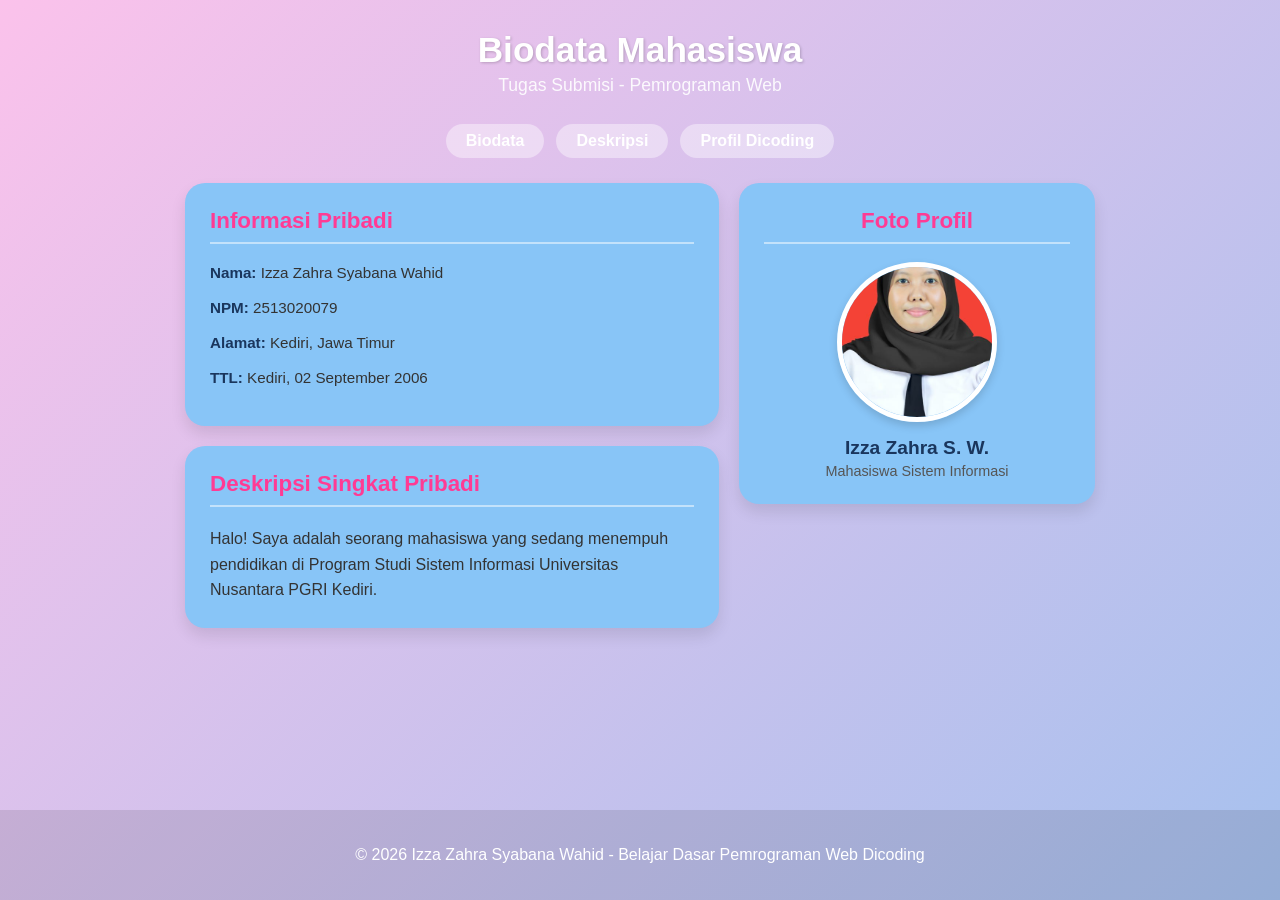
<file: index.html/index.html>
<!DOCTYPE html>
<html lang="id">
<head>
  <meta charset="UTF-8">
  <meta name="viewport" content="width=device-width, initial-scale=1.0">
  <title>Biodata Mahasiswa - Izza</title>
  <style>
    * {
      box-sizing: border-box;
    }
    body {
      margin: 0;
      padding: 0;
      font-family: 'Segoe UI', Tahoma, Geneva, Verdana, sans-serif;
      background: linear-gradient(135deg, #fbc2eb 0%, #a6c1ee 100%);
      min-height: 100vh;
      color: #333;
      display: flex;
      flex-direction: column;
    }
    header {
      text-align: center;
      padding: 30px 20px 10px 20px;
      color: white;
    }
    header h1 {
      margin: 0;
      font-size: 2.2rem;
      font-weight: 700;
      text-shadow: 1px 1px 3px rgba(0,0,0,0.2);
    }
    header p {
      margin-top: 5px;
      font-size: 1.1rem;
      opacity: 0.9;
    }
    nav {
      display: flex;
      justify-content: center;
      gap: 12px;
      margin-bottom: 25px;
    }
    nav a {
      background-color: rgba(255, 255, 255, 0.4);
      color: #fff;
      text-decoration: none;
      padding: 8px 20px;
      border-radius: 20px;
      font-weight: 600;
      transition: all 0.3s ease;
    }
    nav a:hover {
      background-color: white;
      color: #4A90E2;
    }
    main {
      max-width: 950px;
      margin: 0 auto;
      padding: 0 20px 40px 20px;
      display: flex;
      flex-wrap: wrap;
      gap: 20px;
      flex: 1;
    }
    .konten-utama {
      flex: 1.2;
      min-width: 300px;
      display: flex;
      flex-direction: column;
      gap: 20px;
    }
    aside {
      flex: 0.8;
      min-width: 280px;
    }
    .card {
      background-color: #88c5f7;
      border-radius: 20px;
      padding: 25px;
      box-shadow: 0 8px 15px rgba(0, 0, 0, 0.1);
    }
    .card h2 {
      color: #ff3b94;
      margin-top: 0;
      font-size: 1.4rem;
      border-bottom: 2px solid rgba(255, 255, 255, 0.5);
      padding-bottom: 8px;
    }
    .info-item {
      margin-bottom: 12px;
      font-size: 0.95rem;
      line-height: 1.5;
    }
    .info-item strong {
      color: #1a365d;
    }
    .profile-box {
      text-align: center;
    }
    .img-container {
      width: 160px;
      height: 160px;
      margin: 15px auto;
      border-radius: 50%;
      overflow: hidden;
      border: 5px solid white;
      box-shadow: 0 4px 8px rgba(0,0,0,0.15);
    }
    .img-container img {
      width: 100%;
      height: 100%;
      object-fit: cover;
    }
    .profile-name {
      font-size: 1.2rem;
      font-weight: bold;
      color: #1a365d;
      margin-top: 10px;
    }
    .profile-role {
      color: #555;
      font-size: 0.9rem;
      margin-top: 4px;
    }
    footer {
      text-align: center;
      padding: 20px;
      background-color: rgba(0, 0, 0, 0.1);
      color: white;
      margin-top: auto;
    }
  </style>
</head>
<body>

  <header>
    <h1>Biodata Mahasiswa</h1>
    <p>Tugas Submisi - Pemrograman Web</p>
  </header>

  <nav>
    <a href="#biodata">Biodata</a>
    <a href="#deskripsi">Deskripsi</a>
    <a href="https://www.dicoding.com/users/izza_zahraaay" target="_blank" rel="noopener noreferrer">Profil Dicoding</a>
  </nav>

  <main>
    <div class="konten-utama">
      <article class="card" id="biodata">
        <h2>Informasi Pribadi</h2>
        <div class="info-item"><strong>Nama:</strong> Izza Zahra Syabana Wahid</div>
        <div class="info-item"><strong>NPM:</strong> 2513020079</div>
        <div class="info-item"><strong>Alamat:</strong> Kediri, Jawa Timur</div>
        <div class="info-item"><strong>TTL:</strong> Kediri, 02 September 2006</div>
      </article>

      <article class="card" id="deskripsi">
        <h2>Deskripsi Singkat Pribadi</h2>
        <p style="line-height: 1.6; margin: 0;">
          Halo! Saya adalah seorang mahasiswa yang sedang menempuh pendidikan di Program Studi Sistem Informasi Universitas Nusantara PGRI Kediri.
        </p>
      </article>
    </div>

    <aside>
      <div class="card profile-box">
        <h2>Foto Profil</h2>
        <div class="img-container">
          <img src="FOTOKUY.jpeg" alt="Foto Profil Izza">
        </div>
        <div class="profile-name">Izza Zahra S. W.</div>
        <div class="profile-role">Mahasiswa Sistem Informasi</div>
      </div>
    </aside>
  </main>

  <footer>
    <p>&copy; 2026 Izza Zahra Syabana Wahid - Belajar Dasar Pemrograman Web Dicoding</p>
  </footer>

</body>
</html>
</file>
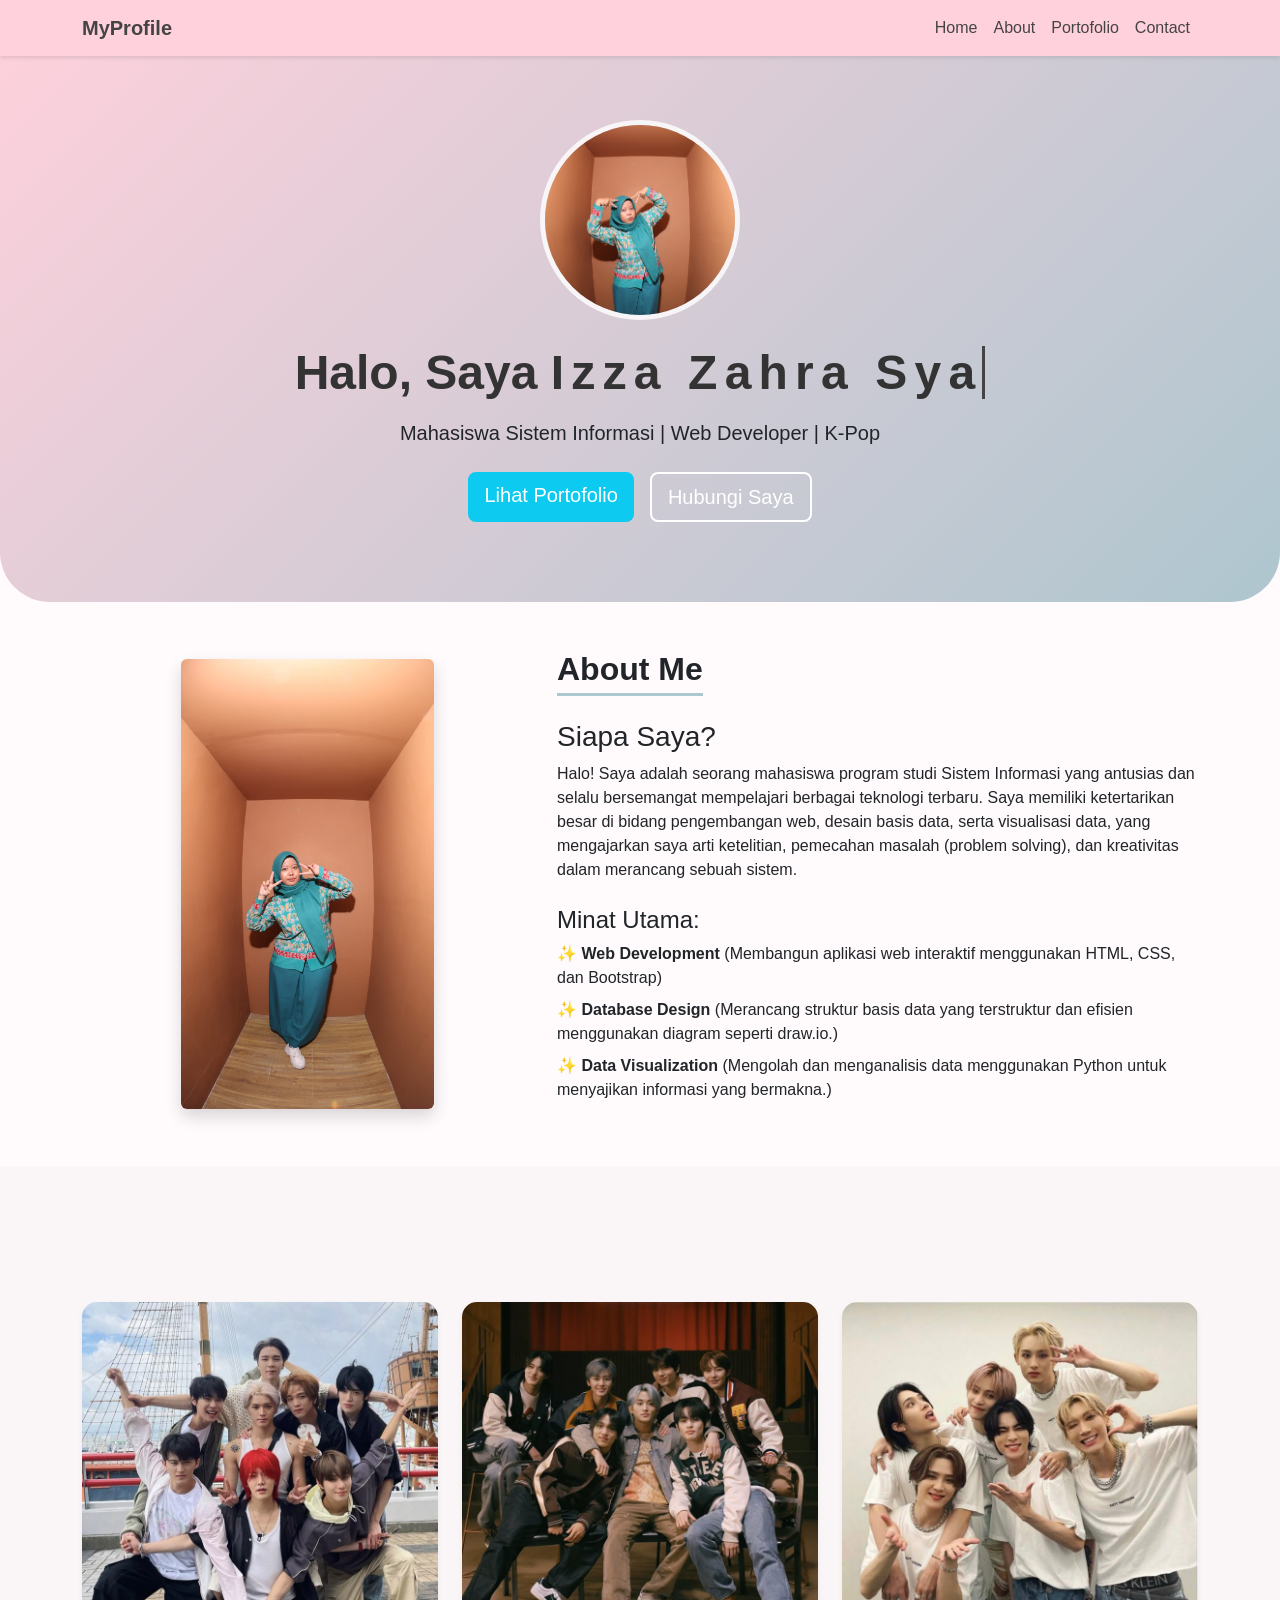
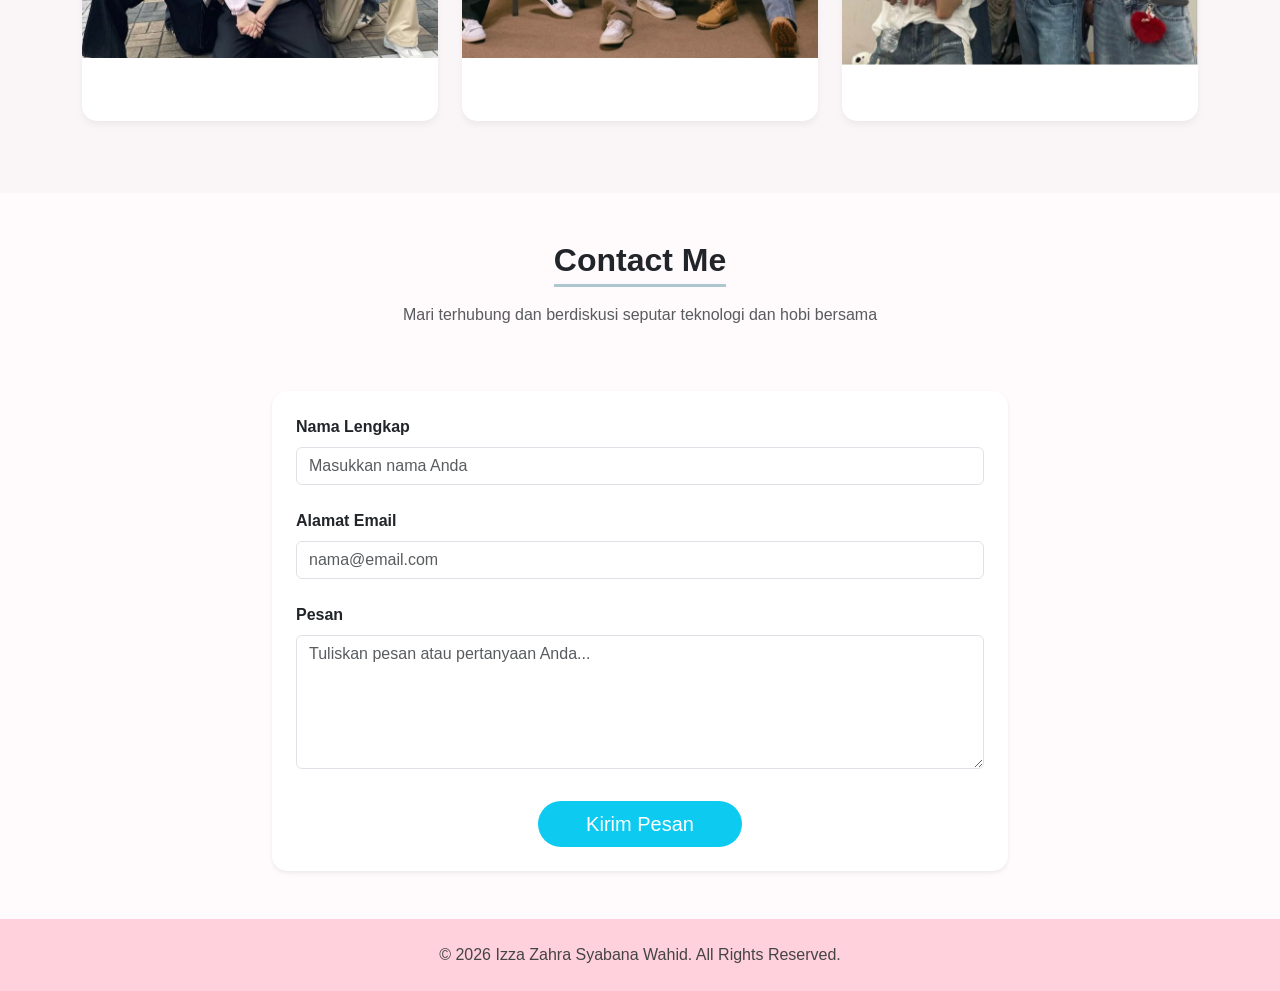
<file: web-bootstap/index.html>
<!DOCTYPE html>
<html lang="en">
<head>
    <meta charset="UTF-8">
    <meta name="viewport" content="width=device-width, initial-scale=1.0">
    <title>Web Profile - Izza Zahra</title>
    <!-- Load CSS Bootstrap -->
    <link href="https://cdn.jsdelivr.net/npm/bootstrap@5.3.8/dist/css/bootstrap.min.css" rel="stylesheet" integrity="sha384-sRIl4kxILFvY47J16cr9ZwB07vP4J8+LH7qKQnuqkuIAvNWLzeN8tE5YBujZqJLB" crossorigin="anonymous">
    
    <!-- Custom CSS untuk Animasi dan Gaya -->
    <style>
        :root {
            --pastel-pink: #ffd1dc;
            --pastel-blue: #aec6cf;
            --main-cyan: #0dcaf0;
            --bg-light: #fffafb;
            --text-dark: #333;
        }
        body {
            background-color: var(--bg-light);
            font-family: 'Segoe UI', Tahoma, Geneva, Verdana, sans-serif;
            overflow-x: hidden;
        }

        /* --- Animasi --- */
        @keyframes profilePulse {
            0% { box-shadow: 0 0 0 0 rgba(13, 202, 240, 0.7); }
            70% { box-shadow: 0 0 0 15px rgba(13, 202, 240, 0); }
            100% { box-shadow: 0 0 0 0 rgba(13, 202, 240, 0); }
        }

        @keyframes vibrateFocus {
            0%, 100% { border-color: rgba(255, 255, 255, 0.3); }
            50% { border-color: rgba(255, 255, 255, 1); transform: scale(1.02); }
        }

        /* --- Gaya Kustom --- */
        .navbar {
            background-color: var(--pastel-pink) !important;
            box-shadow: 0 2px 4px rgba(0,0,0,0.1);
        }
        .navbar-brand, .nav-link {
            color: #444 !important;
            font-weight: 500;
        }

        .hero-section {
            background: linear-gradient(135deg, var(--pastel-pink) 0%, var(--pastel-blue) 100%);
            padding: 120px 0 80px;
            color: #444;
            border-bottom-left-radius: 50px;
            border-bottom-right-radius: 50px;
        }
        
        .hero-img {
            border: 5px solid rgba(255,255,255,0.8);
            width: 200px;
            height: 200px;
            object-fit: cover;
            animation: profilePulse 2s infinite;
        }

        .btn-cyan {
            background-color: var(--main-cyan);
            color: white;
            transition: all 0.3s ease;
            border: none;
        }
        .btn-cyan:hover {
            background-color: #0baccc;
            transform: translateY(-3px);
            box-shadow: 0 5px 15px rgba(13, 202, 240, 0.4);
            color: white;
        }

        .btn-outline-animated {
            border: 2px solid white;
            color: white;
            background: transparent;
            animation: vibrateFocus 1.5s infinite;
            transition: all 0.3s ease;
        }
        .btn-outline-animated:hover {
            background-color: white;
            color: var(--pastel-pink);
        }

        .animated-text {
            color: var(--text-dark);
        }
        .typing-effect {
            border-right: 3px solid #444;
            white-space: nowrap;
            overflow: hidden;
            letter-spacing: 0.15em;
        }

        .portfolio-card {
            border: none;
            transition: transform 0.3s ease-in-out, box-shadow 0.3s ease;
            cursor: pointer;
            box-shadow: 0 4px 6px rgba(0,0,0,0.05);
            border-radius: 15px;
            overflow: hidden;
        }
        .portfolio-card:hover {
            transform: rotateY(5deg) scale(1.03);
            box-shadow: 0 10px 20px rgba(0,0,0,0.15);
        }

        .form-control:focus {
            border-color: var(--main-cyan);
            box-shadow: 0 0 0 0.25rem rgba(13, 202, 240, 0.25);
        }

        footer {
            background-color: var(--pastel-pink) !important;
            color: #444;
        }
    </style>
</head>
<body>
    <!-- Navbar -->
    <nav class="navbar navbar-expand-lg fixed-top">
        <div class="container">
            <a class="navbar-brand fw-bold" href="#">MyProfile</a>
            <button class="navbar-toggler" type="button" data-bs-toggle="collapse" data-bs-target="#navbarNavAltMarkup">
                <span class="navbar-toggler-icon"></span>
            </button>
            <div class="collapse navbar-collapse" id="navbarNavAltMarkup">
                <div class="navbar-nav ms-auto">
                    <a class="nav-link" href="#home">Home</a>
                    <a class="nav-link" href="#about">About</a>
                    <a class="nav-link" href="#portfolio">Portofolio</a>
                    <a class="nav-link" href="#contact">Contact</a>
                </div>
            </div>
        </div>
    </nav>

    <!-- Hero Section -->
    <section id="home" class="hero-section text-center mb-5">
        <div class="container">
            <img src="img/fotoo2.jpeg" class="img-fluid rounded-circle hero-img mb-4" alt="Profil">
            
            <h1 class="display-5 fw-bold animated-text">
                Halo, Saya <span id="typing" class="typing-effect"></span>
            </h1>
            
            <p class="lead mt-3 text-dark">Mahasiswa Sistem Informasi | Web Developer | K-Pop</p>
            
            <div class="d-flex justify-content-center gap-3 mt-4">
                <a href="#portfolio" class="btn btn-cyan btn-lg">Lihat Portofolio</a>
                <a href="#contact" class="btn btn-outline-animated btn-lg">Hubungi Saya</a>
            </div>
        </div>
    </section>

    <!-- About Section -->
    <section id="about" class="container mb-5 mt-5">
        <div class="row align-items-center">
            <div class="col-md-5 mb-4 mb-md-0 text-center">
                <!-- Menggunakan gambar placeholder sementara -->
                <img src="img/fotoo1.jpeg" class="img-fluid rounded shadow" alt="Foto Tentang Saya" style="max-height: 450px; object-fit: cover;">
            </div>
            <div class="col-md-7">
                <h2 class="text-start fw-bold" style="border-bottom: 3px solid var(--pastel-blue); display: inline-block; padding-bottom: 5px;">About Me</h2>
                <h3 class="mt-3">Siapa Saya?</h3>
                <p>Halo! Saya adalah seorang mahasiswa program studi Sistem Informasi yang antusias dan selalu bersemangat mempelajari berbagai teknologi terbaru. Saya memiliki ketertarikan besar di bidang pengembangan web, desain basis data, serta visualisasi data, yang mengajarkan saya arti ketelitian, pemecahan masalah (problem solving), dan kreativitas dalam merancang sebuah sistem.</p>
                
                <h4 class="mt-4">Minat Utama:</h4>
                <ul class="list-unstyled">
                    <li class="mb-2">✨ <strong>Web Development</strong> (Membangun aplikasi web interaktif menggunakan HTML, CSS, dan Bootstrap)</li>
                    <li class="mb-2">✨ <strong>Database Design</strong> (Merancang struktur basis data yang terstruktur dan efisien menggunakan diagram seperti draw.io.)</li>
                    <li class="mb-2">✨ <strong>Data Visualization</strong> (Mengolah dan menganalisis data menggunakan Python untuk menyajikan informasi yang bermakna.)</li>
                </ul>
            </div>
        </div>
    </section>

    <!-- Portofolio Section -->
    <section id="portfolio" class="container-fluid mb-5 py-5" style="background-color: rgba(0,0,0,0.02);">
        <div class="container">
            <div class="row text-center mb-5">
                <div class="col">
                    <h2 class="fw-bold" style="border-bottom: 3px solid var(--pastel-blue); display: inline-block; padding-bottom: 5px;"></h2>
                    <p class="text-muted mt-2"></p>
                </div>
            </div>
            <div class="row">
                <!-- Kartu Portofolio 1 -->
                <div class="col-md-4 mb-4">
                    <div class="card portfolio-card h-100">
                        <img src="img/foto3.jpeg" class="card-img-top" alt="Portofolio 1">
                        <div class="card-body text-center p-4">
                            <h5 class="card-title fw-bold"</h5>
                            <p class="card-text text-muted"></p>
                        </div>
                    </div>
                </div>
                <!-- Kartu Portofolio 2 -->
                <div class="col-md-4 mb-4">
                    <div class="card portfolio-card h-100">
                        <img src="img/fotoo3.jpeg" class="card-img-top" alt="Portofolio 2">
                        <div class="card-body text-center p-4">
                            <h5 class="card-title fw-bold"</h5>
                            <p class="card-text text-muted"></p>
                        </div>
                    </div>
                </div>
                <!-- Kartu Portofolio 3 -->
                <div class="col-md-4 mb-4">
                    <div class="card portfolio-card h-100">
                        <img src="img/foto5(1).jpeg" class="card-img-top" alt="Portofolio 3">
                        <div class="card-body text-center p-4">
                            <h5 class="card-title fw-bold"></h5>
                            <p class="card-text text-muted"></p>
                        </div>
                    </div>
                </div>
            </div>
        </div>
    </section>

    <!-- Contact Section -->
    <section id="contact" class="container mb-5 mt-5">
        <div class="row text-center mb-5">
            <div class="col">
                <h2 class="fw-bold" style="border-bottom: 3px solid var(--pastel-blue); display: inline-block; padding-bottom: 5px;">Contact Me</h2>
                <p class="text-muted mt-2">Mari terhubung dan berdiskusi seputar teknologi dan hobi bersama</p>
            </div>
        </div>
        <div class="row justify-content-center">
            <div class="col-md-8">
                <div class="card border-0 shadow-sm p-4" style="border-radius: 15px;">
                    <form>
                        <div class="mb-4">
                            <label for="name" class="form-label fw-bold">Nama Lengkap</label>
                            <input type="text" class="form-control" id="name" placeholder="Masukkan nama Anda">
                        </div>
                        <div class="mb-4">
                            <label for="email" class="form-label fw-bold">Alamat Email</label>
                            <input type="email" class="form-control" id="email" placeholder="nama@email.com">
                        </div>
                        <div class="mb-4">
                            <label for="message" class="form-label fw-bold">Pesan</label>
                            <textarea class="form-control" id="message" rows="5" placeholder="Tuliskan pesan atau pertanyaan Anda..."></textarea>
                        </div>
                        <div class="text-center">
                            <button type="submit" class="btn btn-cyan btn-lg mt-2 px-5 rounded-pill">Kirim Pesan</button>
                        </div>
                    </form>
                </div>
            </div>
        </div>
    </section>

    <!-- Footer -->
    <footer class="text-center py-4 mt-5">
        <p class="mb-0">© 2026 Izza Zahra Syabana Wahid. All Rights Reserved.</p>
    </footer>

    <!-- JavaScript Bootstrap -->
    <script src="https://cdn.jsdelivr.net/npm/bootstrap@5.3.8/dist/js/bootstrap.bundle.min.js" integrity="sha384-FKyoEForCGlyvwx9Hj09JcYn3nv7wiPVlz7YYwJrWVcXK/BmnVDxM+D2scQbITxI" crossorigin="anonymous"></script>
    
    <!-- JavaScript untuk Efek Pengetikan Dinamis -->
    <script>
        const textElement = document.getElementById('typing');
        const textToType = "Izza Zahra Syabana Wahid";
        let index = 0;

        function type() {
            // Kosongkan teks di awal agar tidak bertumpuk jika script berjalan lebih dari sekali
            if (index === 0) {
                textElement.textContent = "";
            }
            if (index < textToType.length) {
                textElement.textContent += textToType.charAt(index);
                index++;
                setTimeout(type, 100);
            }
        }

        // Hapus event listener lama agar tidak dijalankan berkali-kali
        // document.addEventListener('DOMContentLoaded', type);
        
        // Cukup panggil fungsinya sekali saja setelah elemennya ada
        type();
    </script>
</body>
</html>
</file>
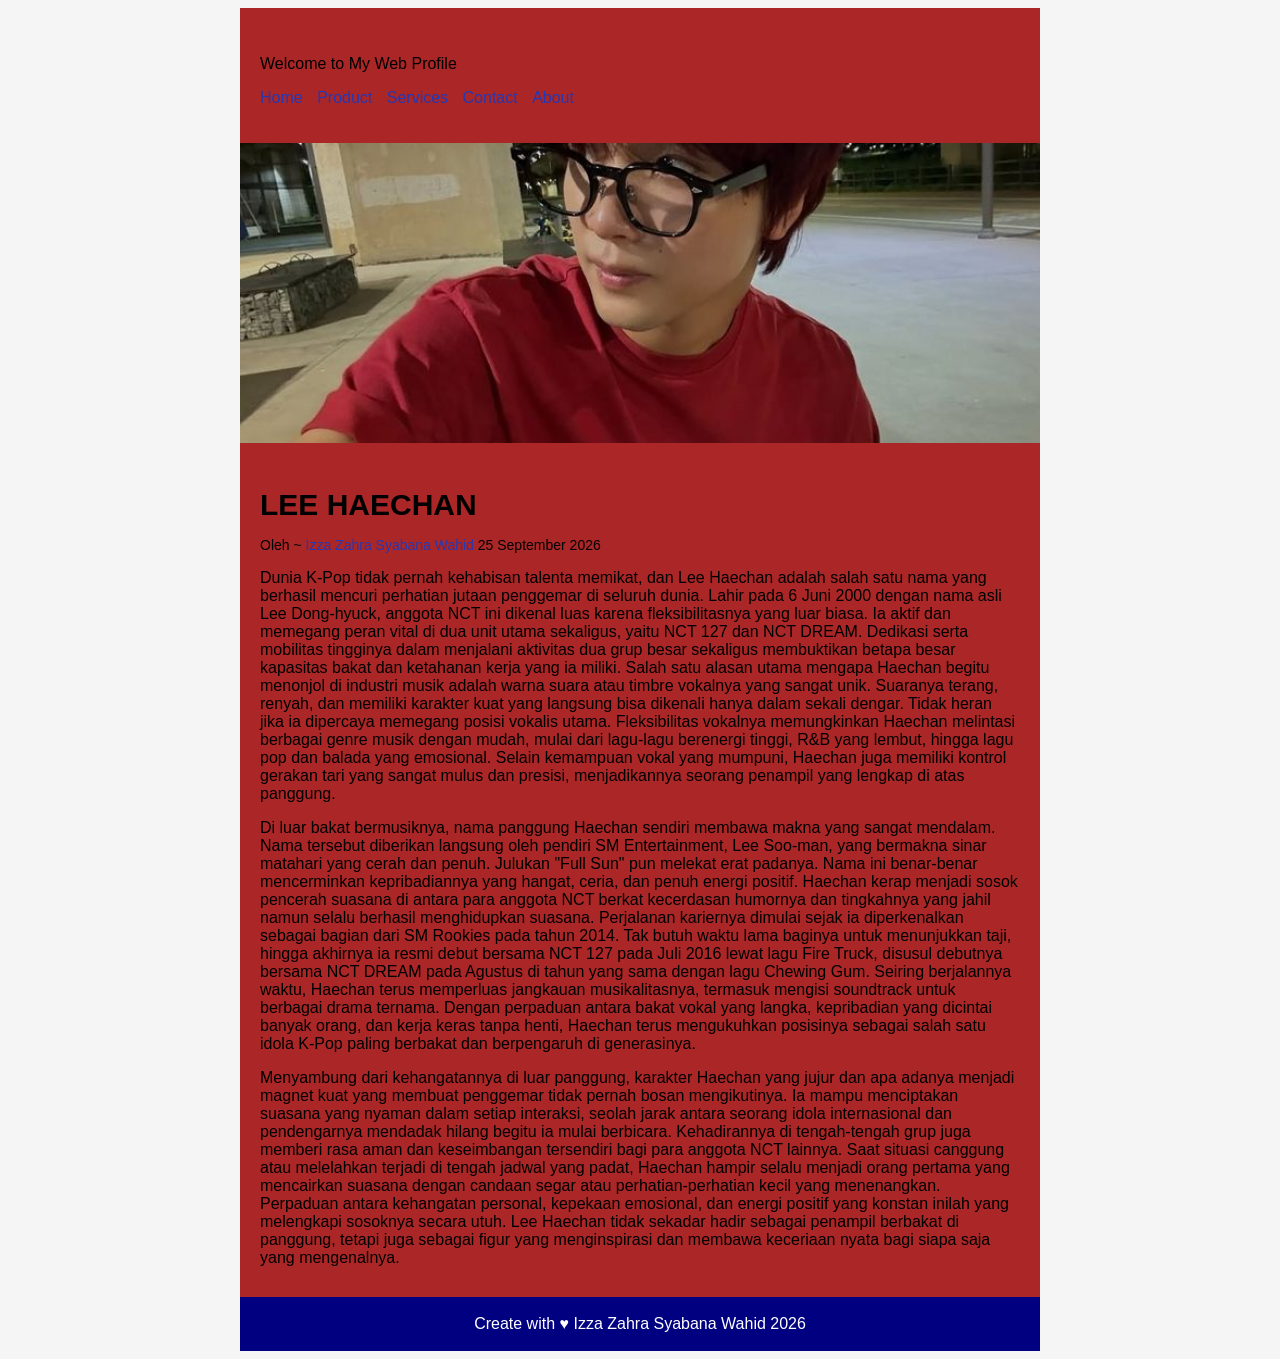
<file: web-CSS/index.html>
<!DOCTYPE html>
<html lang="en">
<head>
    <title>web Profile</title>
    <!-- link style CSS eksternal -->
    <link rel="stylesheet" href="CSS/style.CSS">
</head>
<body>

    <!-- membuat container  -->
    <div class="container">
        <!-- membuat header -->
        <div class="header">
            <h1 class="judul"></h1>Welcome to My Web Profile</h1>
            <!-- membuat menu navigasi atas -->
                <ul class="nav">
                <li><a href="#">Home</a></li>
                <li><a href="#">Product</a></li>  
                <li><a href="#">Services</a></li>
                <li><a href="#">Contact</a></li>
                <li><a href="#">About</a></li>
        </ul>
    </div>
<!-- banner -->
<div class="banner"></div>

<!-- isi -->
<div class="isi">
    <h2>LEE HAECHAN</h2>
    <p class="penulis">Oleh ~ <a href="#">Izza Zahra Syabana Wahid</a> 25 September 2026</p>
 
<p>Dunia K-Pop tidak pernah kehabisan talenta memikat, dan Lee Haechan adalah salah satu nama yang berhasil mencuri perhatian jutaan penggemar di seluruh dunia. 
    Lahir pada 6 Juni 2000 dengan nama asli Lee Dong-hyuck, anggota NCT ini dikenal luas karena fleksibilitasnya yang luar biasa. Ia aktif dan memegang peran vital 
    di dua unit utama sekaligus, yaitu NCT 127 dan NCT DREAM. Dedikasi serta mobilitas tingginya dalam menjalani aktivitas dua grup besar sekaligus membuktikan betapa besar kapasitas 
    bakat dan ketahanan kerja yang ia miliki.
    Salah satu alasan utama mengapa Haechan begitu menonjol di industri musik adalah warna suara atau timbre vokalnya yang sangat unik. 
    Suaranya terang, renyah, dan memiliki karakter kuat yang langsung bisa dikenali hanya dalam sekali dengar. Tidak heran jika ia dipercaya memegang posisi vokalis utama. 
    Fleksibilitas vokalnya memungkinkan Haechan melintasi berbagai genre musik dengan mudah, mulai dari lagu-lagu berenergi tinggi, R&B yang lembut, hingga lagu pop dan balada yang emosional. 
    Selain kemampuan vokal yang mumpuni, Haechan juga memiliki kontrol gerakan tari yang sangat mulus dan presisi, menjadikannya seorang penampil yang lengkap di atas panggung.
    
<p> Di luar bakat bermusiknya, nama panggung Haechan sendiri membawa makna yang sangat mendalam. Nama tersebut diberikan langsung oleh pendiri SM Entertainment, 
    Lee Soo-man, yang bermakna sinar matahari yang cerah dan penuh. Julukan "Full Sun" pun melekat erat padanya. Nama ini benar-benar mencerminkan kepribadiannya yang hangat, ceria, 
    dan penuh energi positif. Haechan kerap menjadi sosok pencerah suasana di antara para anggota NCT berkat kecerdasan humornya dan tingkahnya yang jahil namun selalu berhasil menghidupkan suasana.
    Perjalanan kariernya dimulai sejak ia diperkenalkan sebagai bagian dari SM Rookies pada tahun 2014. Tak butuh waktu lama baginya untuk menunjukkan taji, hingga akhirnya ia resmi debut 
    bersama NCT 127 pada Juli 2016 lewat lagu Fire Truck, disusul debutnya bersama NCT DREAM pada Agustus di tahun yang sama dengan lagu Chewing Gum. Seiring berjalannya waktu, Haechan terus memperluas 
    jangkauan musikalitasnya, termasuk mengisi soundtrack untuk berbagai drama ternama. Dengan perpaduan antara bakat vokal yang langka, 
    kepribadian yang dicintai banyak orang, dan kerja keras tanpa henti, Haechan terus mengukuhkan posisinya sebagai salah satu idola K-Pop paling berbakat dan berpengaruh di generasinya. </p>

<p>Menyambung dari kehangatannya di luar panggung, karakter Haechan yang jujur dan apa adanya menjadi magnet kuat yang membuat penggemar tidak pernah bosan mengikutinya. Ia mampu menciptakan 
    suasana yang nyaman dalam setiap interaksi, seolah jarak antara seorang idola internasional dan pendengarnya mendadak hilang begitu ia mulai berbicara.
    Kehadirannya di tengah-tengah grup juga memberi rasa aman dan keseimbangan tersendiri bagi para anggota NCT lainnya. Saat situasi canggung atau melelahkan terjadi di tengah jadwal yang padat, 
    Haechan hampir selalu menjadi orang pertama yang mencairkan suasana dengan candaan segar atau perhatian-perhatian kecil yang menenangkan.
    Perpaduan antara kehangatan personal, kepekaan emosional, dan energi positif yang konstan inilah yang melengkapi sosoknya secara utuh. Lee Haechan tidak sekadar hadir sebagai penampil berbakat di panggung, 
    tetapi juga sebagai figur yang menginspirasi dan membawa keceriaan nyata bagi siapa saja yang mengenalnya. </p>
 
</div>
  <!-- footer -->
<div class="footer">
    <p class="copyright">Create with &hearts; Izza Zahra Syabana Wahid 2026</p>
</div>
</html>
</file>
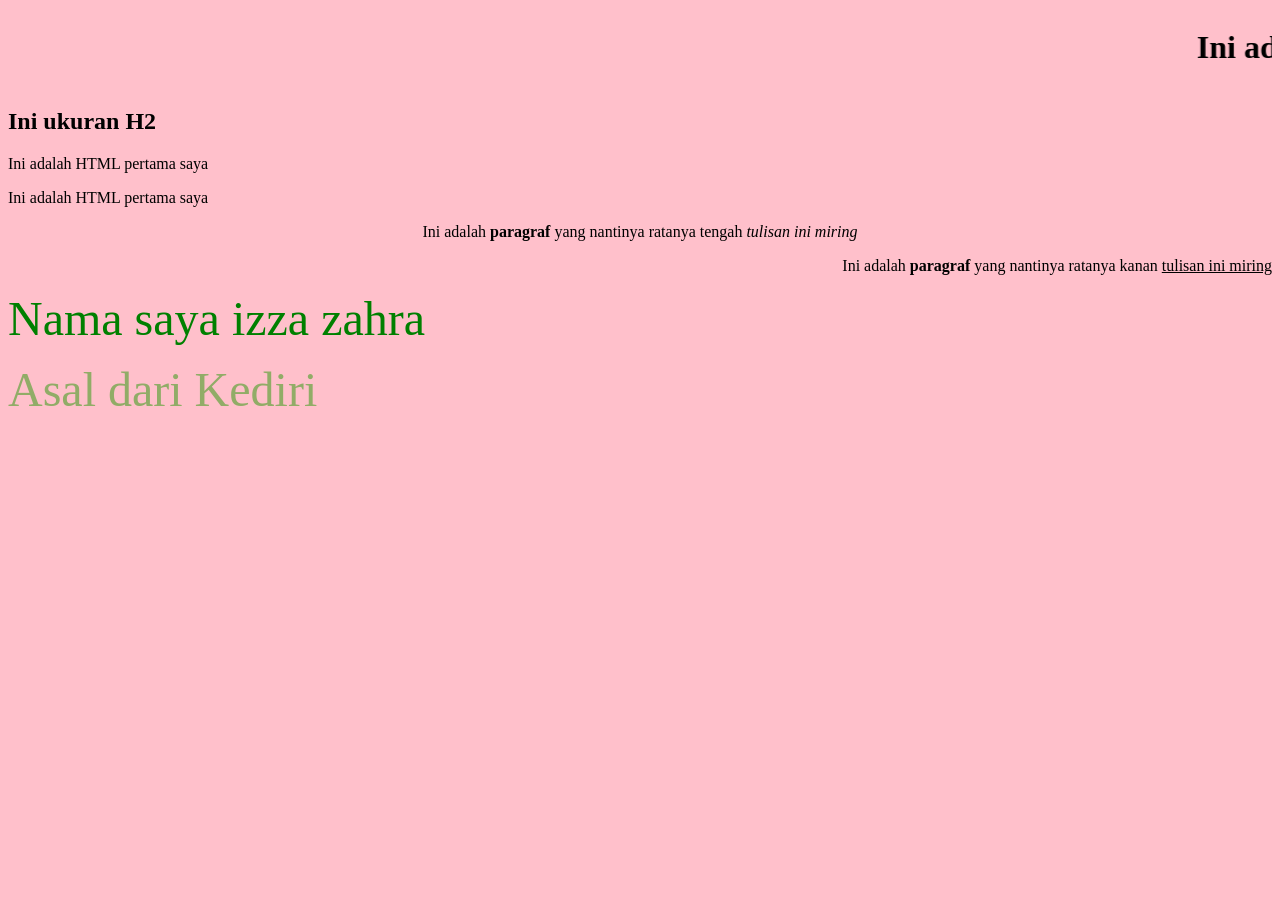
<file: tugas 1/tugas1.html>
<html>
    <head>
    <title></title>
    <head> 

        <body bgcolor="pink">

            <marquee behavior="alternatif" direction="left"> 
                <h1>Ini adalah judul ukuran H1</h1>
            </marquee>

            <h2>Ini ukuran H2</h2>
            <p>Ini adalah HTML pertama saya </p>
            <p>Ini adalah HTML pertama saya </p>
            <p align="center">Ini adalah <b> paragraf </b>  yang nantinya ratanya tengah <i>tulisan ini miring</i> </p>
            <p align="right">Ini adalah <b> paragraf </b> yang nantinya ratanya kanan <u>tulisan ini miring</u></p> 

            <p>
                <font size="20" color="green">Nama saya izza zahra </font> 
            </p>

            <p>
                <font size="20" color="91AC67">Asal dari Kediri </font> 
            </p>

        


        </body>
    
</html>
</file>
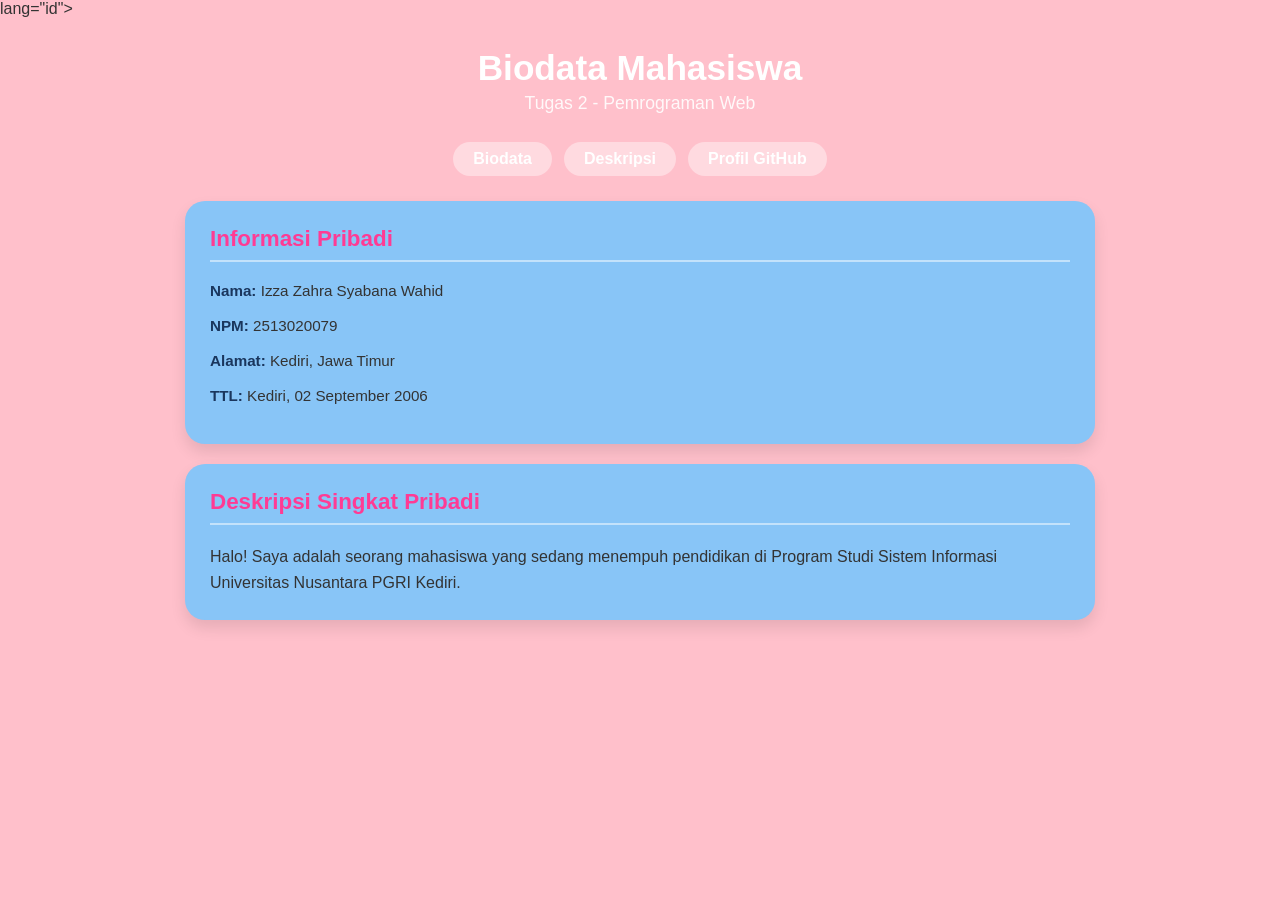
<file: tugas 2/tugas2.html>
lang="id"><!DOCTYPE html>
<html
<head>
  <meta charset="UTF-8">
  <meta name="viewport" content="width=device-width, initial-scale=1.0">
  <title>Biodata Mahasiswa - Izza</title>
  <style>
    * {
      box-sizing: border-box;
    }
    body {
      margin: 0;
      padding: 0;
      font-family: 'Segoe UI', Tahoma, Geneva, Verdana, sans-serif;
      background: linear-gradient(135deg, pink , pink);
      min-height: 100vh;
      color: #333;
    }
    header {
      text-align: center;
      padding: 30px 20px 10px 20px;
      color: white;
    }
    header h1 {
      margin: 0;
      font-size: 2.2rem;
      font-weight: 700;
    }
    header p {
      margin-top: 5px;
      font-size: 1.1rem;
      opacity: 0.9;
    }
    nav {
      display: flex;
      justify-content: center;
      gap: 12px;
      margin-bottom: 25px;
    }
    nav a {
      background-color: rgba(255, 255, 255, 0.4);
      color: white;
      text-decoration: none;
      padding: 8px 20px;
      border-radius: 20px;
      font-weight: 600;
      transition: all 0.3s ease;
    }
    nav a:hover {
      background-color: white;
      color: #4A90E2;
    }
    .container {
      max-width: 950px;
      margin: 0 auto;
      padding: 0 20px 40px 20px;
      display: flex;
      flex-wrap: wrap;
      gap: 20px;
    }
    .kolom-kiri {
      flex: 1.2;
      min-width: 300px;
      display: flex;
      flex-direction: column;
      gap: 20px;
    }
    .kolom-kanan {
      flex: 0.8;
      min-width: 280px;
    }
    .card {
      background-color: #88c5f7;
      border-radius: 20px;
      padding: 25px;
      box-shadow: 0 8px 15px rgba(0, 0, 0, 0.1);
    }
    .card h2 {
      color: #ff3b94;
      margin-top: 0;
      font-size: 1.4rem;
      border-bottom: 2px solid rgba(255, 255, 255, 0.5);
      padding-bottom: 8px;
    }
    .info-item {
      margin-bottom: 12px;
      font-size: 0.95rem;
      line-height: 1.5;
    }
    .info-item strong {
      color: #1a365d;
    }
    .profile-box {
      text-align: center;
    }
    .img-container {
      width: 160px;
      height: 160px;
      margin: 15px auto;
      border-radius: 50%;
      overflow: hidden;
      border: 5px solid white;
      box-shadow: 0 4px 8px rgba(0,0,0,0.15);
    }
    .img-container img {
      width: 100%;
      height: 100%;
      object-fit: cover;
    }
    .profile-name {
      font-size: 1.2rem;
      font-weight: bold;
      color: #1a365d;
      margin-top: 10px;
    }
    .profile-role {
      color: #555;
      font-size: 0.9rem;
      margin-top: 4px;
    }
  </style>
</head>
<body>

  <header>
    <h1>Biodata Mahasiswa</h1>
    <p>Tugas 2 - Pemrograman Web</p>
  </header>

  <nav>
    <a href="#biodata">Biodata</a>
    <a href="#deskripsi">Deskripsi</a>
    <a href="https://github.com/izzazahra465-bot" target="_blank">Profil GitHub</a>
  </nav>

  <div class="container">
    <div class="kolom-kiri">
      <div class="card" id="biodata">
        <h2>Informasi Pribadi</h2>
        <div class="info-item"><strong>Nama:</strong> Izza Zahra Syabana Wahid</div>
        <div class="info-item"><strong>NPM:</strong> 2513020079</div>
        <div class="info-item"><strong>Alamat:</strong> Kediri, Jawa Timur</div>
        <div class="info-item"><strong>TTL:</strong> Kediri, 02 September 2006</div>
      </div>

      <div class="card" id="deskripsi">
        <h2>Deskripsi Singkat Pribadi</h2>
        <p style="line-height: 1.6; margin: 0;">
          Halo! Saya adalah seorang mahasiswa yang sedang menempuh pendidikan di Program Studi Sistem Informasi Universitas Nusantara PGRI Kediri. 
        </p>
      </div>
    </div>
</body>
</html>
</file>
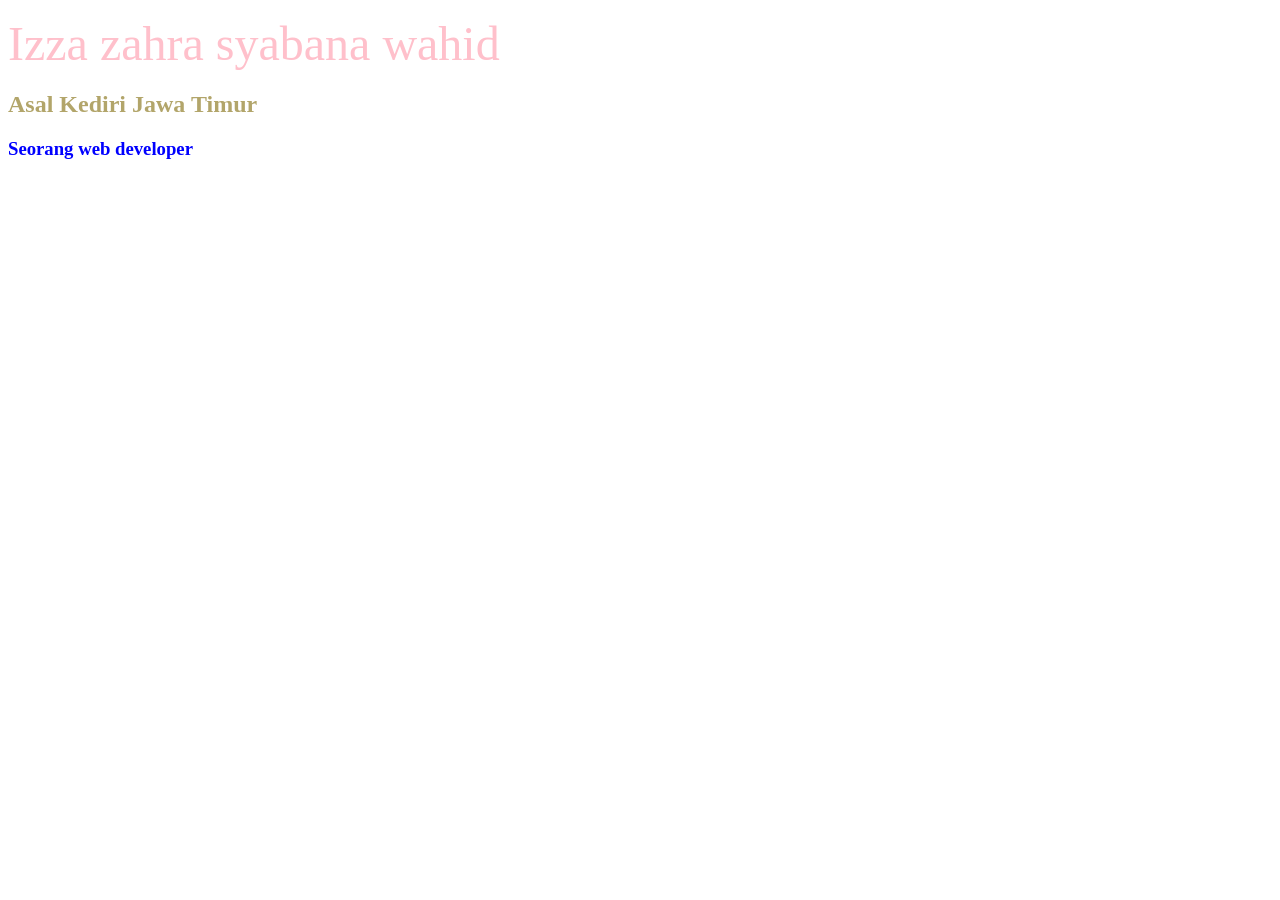
<file: tugas 3/tugas_CSS1.html>
<!DOCTYPE html>
<html lang="en">
<head>
    <meta charset="UTF-8">
    <meta name="viewport" content="width=device-width, initial-scale=1.0">
    <title>Document</title>
    <inline>
        <style type="text/css">
            h3 {
                color: pink;
            }

            p {
                color: blue;
            }

            h2 {
                color: rgb(178, 165, 106);
            }
            
        </style>

</head>
<body>
    <p> <font size="22" color="pink"> Izza zahra syabana wahid</font></p>
    <h2> Asal Kediri Jawa Timur</h2>
    <h3><font color="blue"> Seorang web developer</h3>
</body>
</html>
</file>
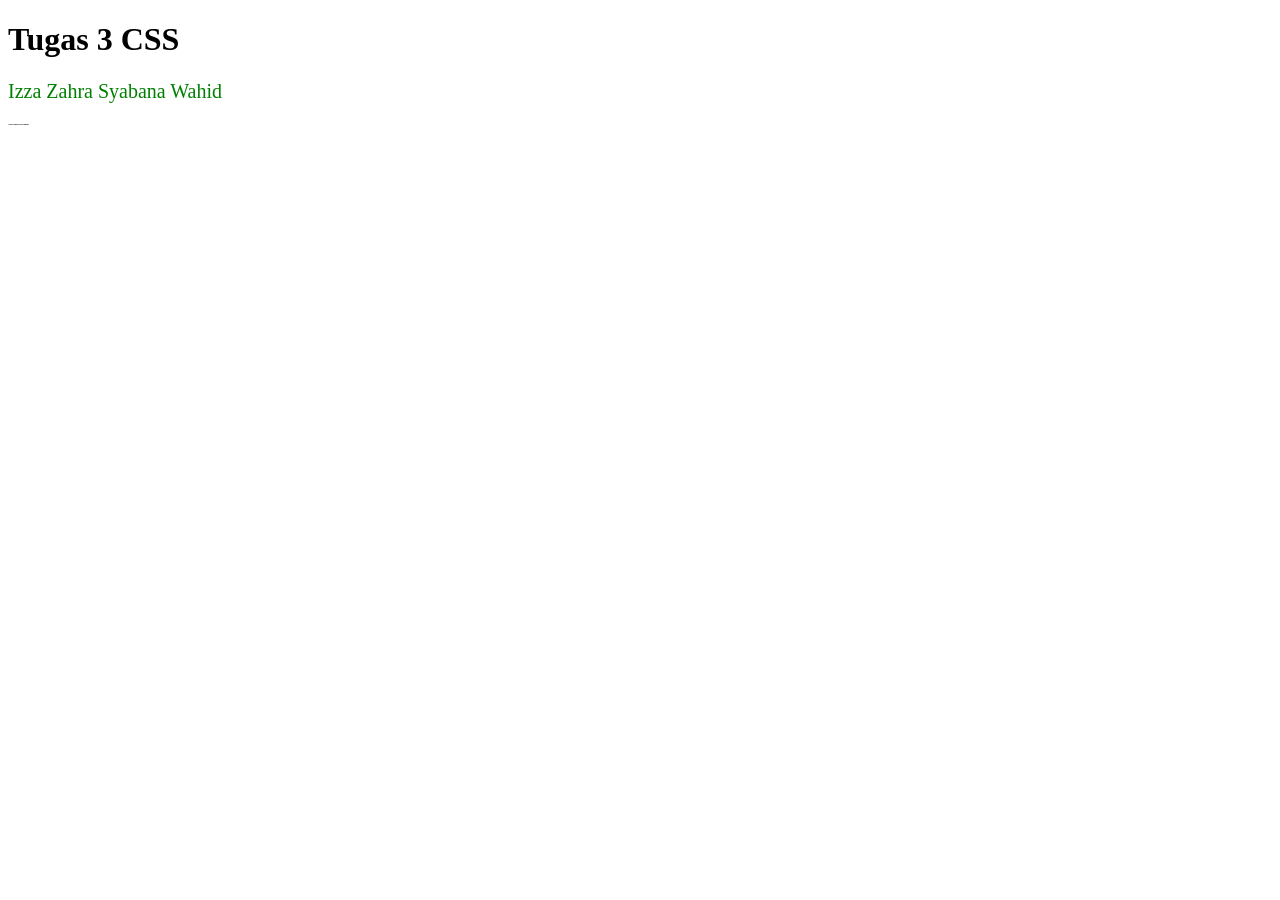
<file: tugas 3/tugas_CSS2.html>
<!DOCTYPE html>
<html lang="en">
<head>
    <meta charset="UTF-8">
    <meta name="viewport" content="width=device-width, initial-scale=1.0">
    <title>Tugas 3 CSS</title>
    <!-- memasukkan file css eksternal ke dalam html -->
    <link rel="stylesheet" href="style.CSS">
</head>
<body>
    <!-- berwarna merah dan ukuran font 30px -->
    <h1> Tugas 3 CSS </h1> 
    <!-- warna hijau ukuran 20 -->
    <p> Izza Zahra Syabana Wahid </p>
    <!-- ukuran font 20px -->
    <h2> Asal Kediri Jawa Timur </h2>

</body>
</html>
</file>
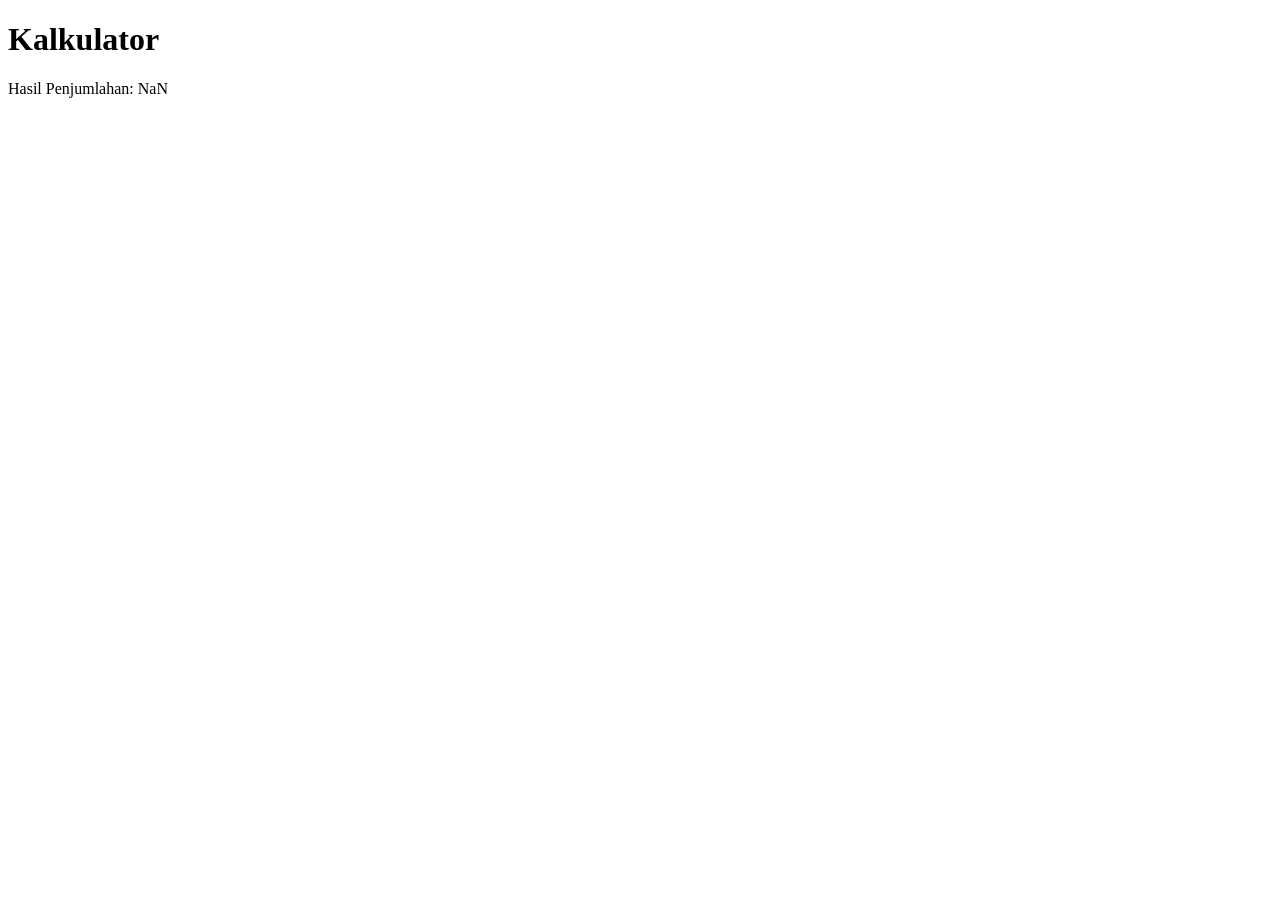
<file: web_javascript/tugas1-js.html/kalkulator-js.html>
<!DOCTYPE html>
<html lang="en">
<head>
    <meta charset="UTF-8">
    <meta name="viewport" content="width=<device-width>, initial-scale=1.0">
    <title>Document</title>
</head>
<body>

    <h1>Kalkulator</h1>

    <script type="text/javascript">
        let angka1 = prompt("Masukkan angka pertama: ");
        let angka2 = prompt("Masukkan angka kedua: ");

        //menjumlahkan kedua angka
         let penjumlahan = parseFloat(angka1) + parseFloat(angka2);

         //menampilkan hasil penjumlahan
         document.write("Hasil Penjumlahan: " + penjumlahan);
     </script>
</body>
</html>
</file>
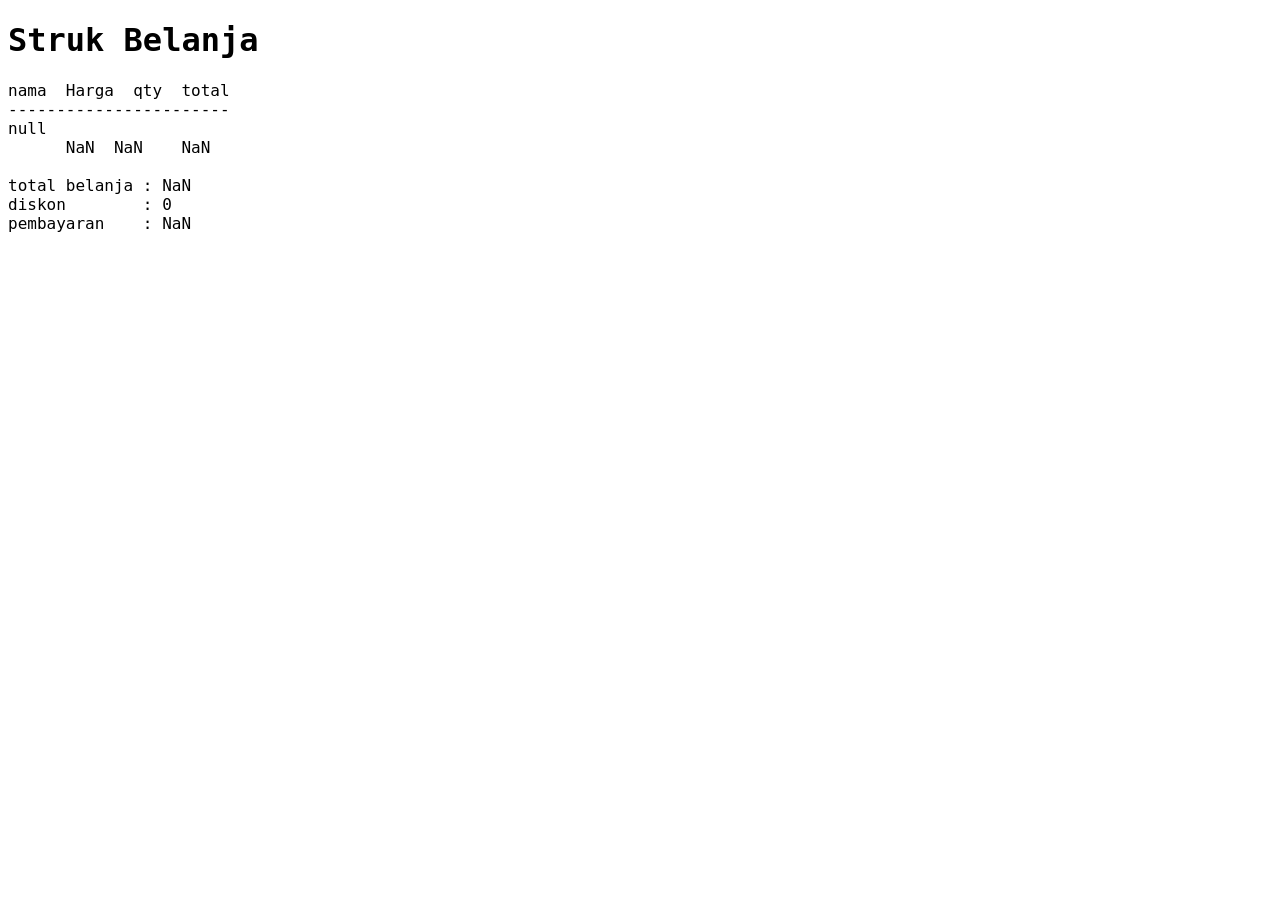
<file: web_javascript/tugas1-js.html/kasir-js.html>
<!DOCTYPE html>
<html lang="en">
<head>
    <meta charset="UTF-8">
    <meta name="viewport" content="width=device-width, initial-scale=1.0">
    <title>KASIR-JS</title>
    <style>
        /* CSS sederhana untuk mengatur tampilan font agar rapi seperti struk */
        body {
            font-family: monospace; 
            font-size: 16px;
        }
    </style>
</head>
<body>

    <h1>Struk Belanja</h1>

    <script type="text/javascript">
        // 1. Input nama barang
        let nama = prompt("Masukkan nama barang: ");
        // 2. Input harga barang
        let harga = prompt("Masukkan Harga barang: ");
        // 3. Input jumlah beli (qty)
        let qty = prompt("Masukkan jumlah beli (qty): ");

        let hargaNum = parseFloat(harga);
        let qtyNum = parseInt(qty);

        let totalBelanja = hargaNum * qtyNum;
        let diskon = 0;

        // 4. Jika pembelian lebih dari 50.000 dapat diskon 10% dari total
        if (totalBelanja > 50000) {
            diskon = totalBelanja * 0.10;
        }

        let pembayaran = totalBelanja - diskon;

        // 5. Tampilan Struk belanja tanpa tanda +
        document.write("<pre>"); 
        document.write("nama  Harga  qty  total\n");
        document.write("-----------------------\n");
        document.write(nama + "\n");
        document.write("      " + hargaNum + "  " + qtyNum + "    " + totalBelanja + "\n");
        document.write("\n");
        document.write("total belanja : " + totalBelanja + "\n");
        document.write("diskon        : " + diskon + "\n");
        document.write("pembayaran    : " + pembayaran + "\n");
        document.write("</pre>");
    </script>
</body>
</html>
</file>
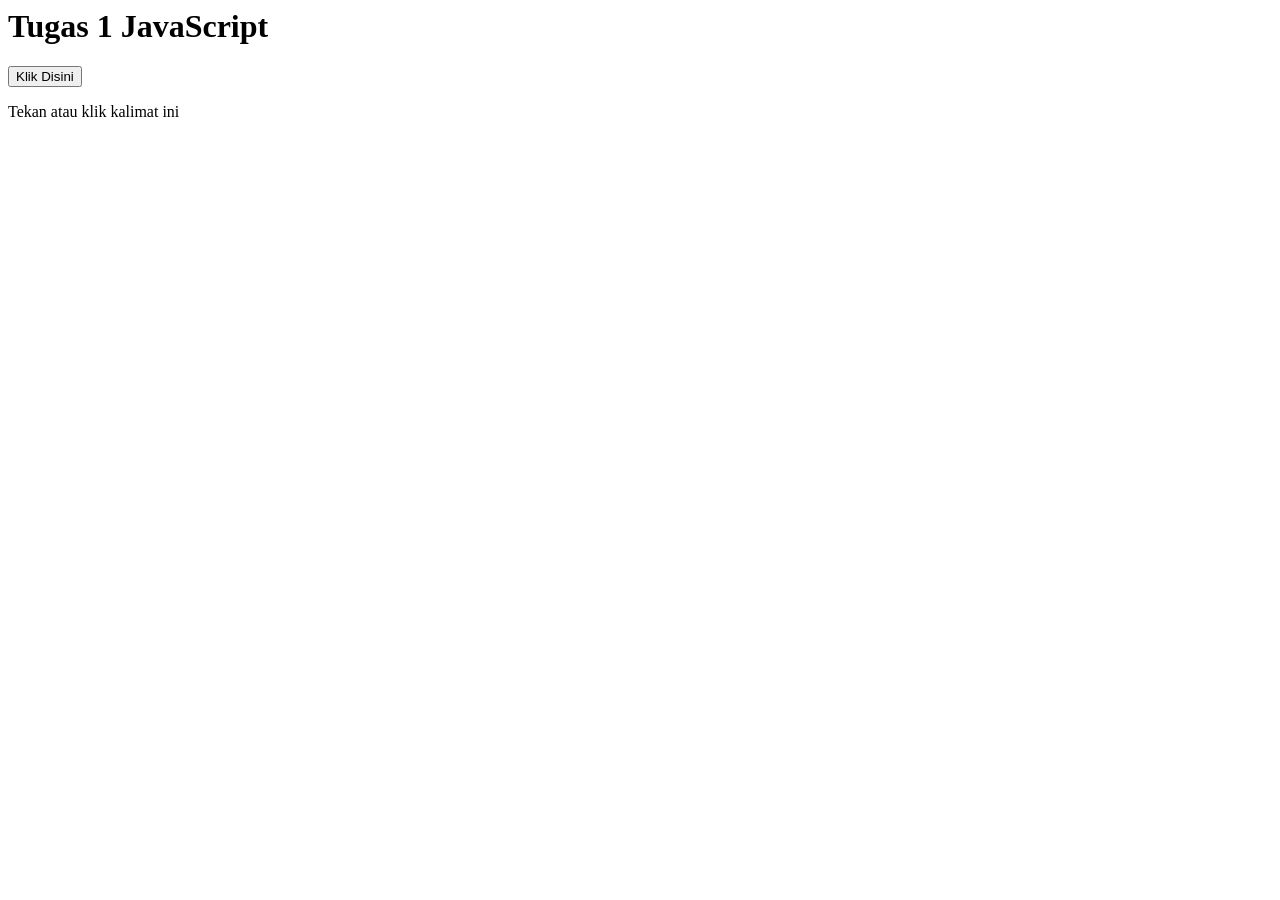
<file: web_javascript/tugas1-js.html/tugas1-js.html>
<html lang="en">
    <head>
</head>
<body>


    
    
    <h1>Tugas 1 JavaScript</h1>

    <!-- penulisan js dengan inline -->
     <button onclick="alert('Tombol di tekan')">Klik Disini</button>

     <p onclick="alert('Kalimat ini di klik')">Tekan atau klik kalimat ini </p>

<!-- contoh penulisan JS eksternal JS -->
 <script type="text/javascript"> src= "my.js"</script>
</body>

</html>
</file>
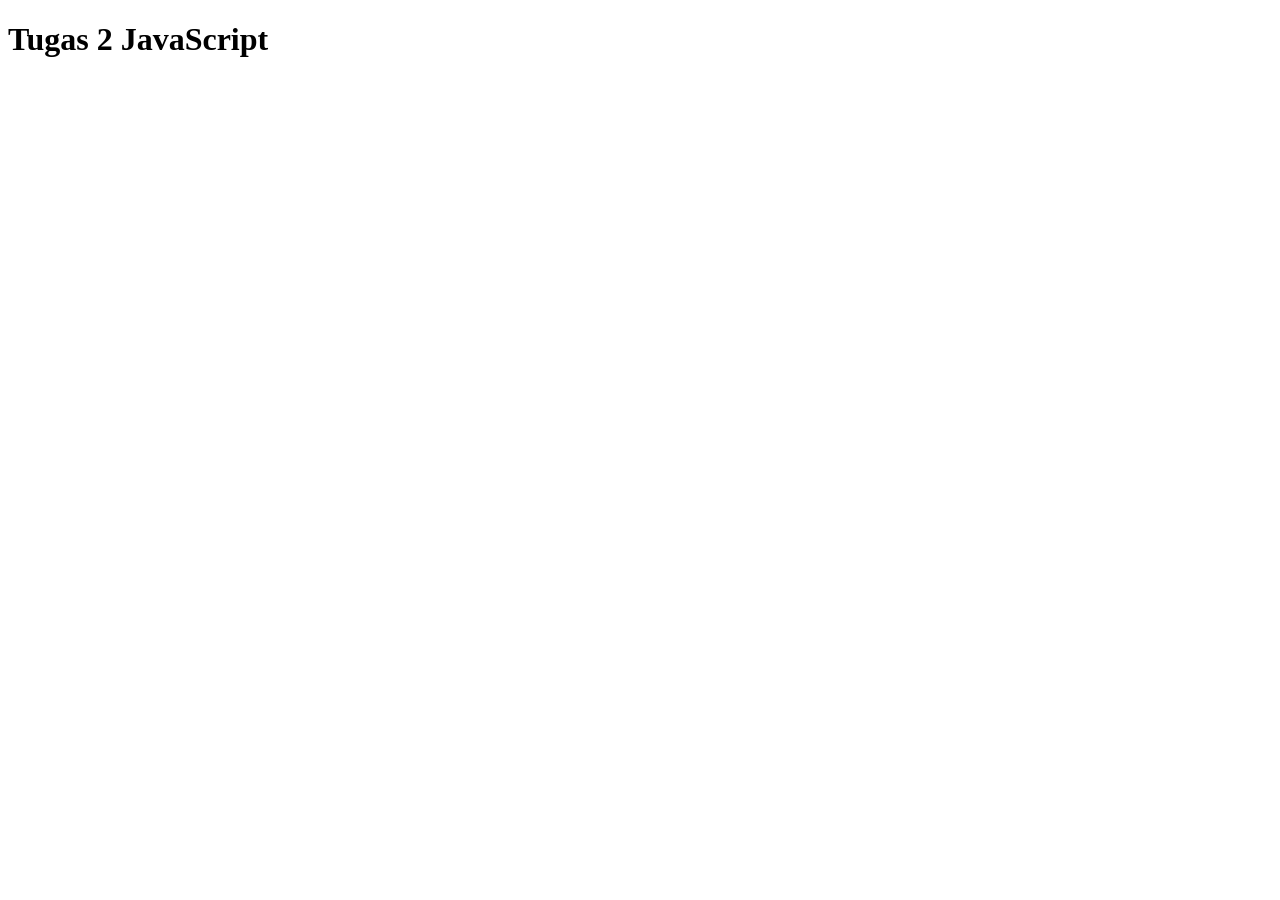
<file: web_javascript/tugas1-js.html/tugas2-js.html>
<!DOCTYPE html>
<html lang="en">
<head>
    <meta charset="UTF-8">
    <meta name="viewport" content="width=device-width, initial-scale=1.0">
    <title>Document</title>
</head>
<body>
    <h1>Tugas 2 JavaScript</h1>

    <script type="text/javascript">
        // js bersifat dynamic typing
        var nama = "Izza";
        var umur = 20;
        let alamat = "Kediri";
        // untuk konstanta tidak bisa diubah nilainya
        const PHI = 3.14;

        // menampilkan data di console
        console.log(nama);
        console.log(umur);   
        console.log(alamat);
    </script>
</body>
</html>
</file>
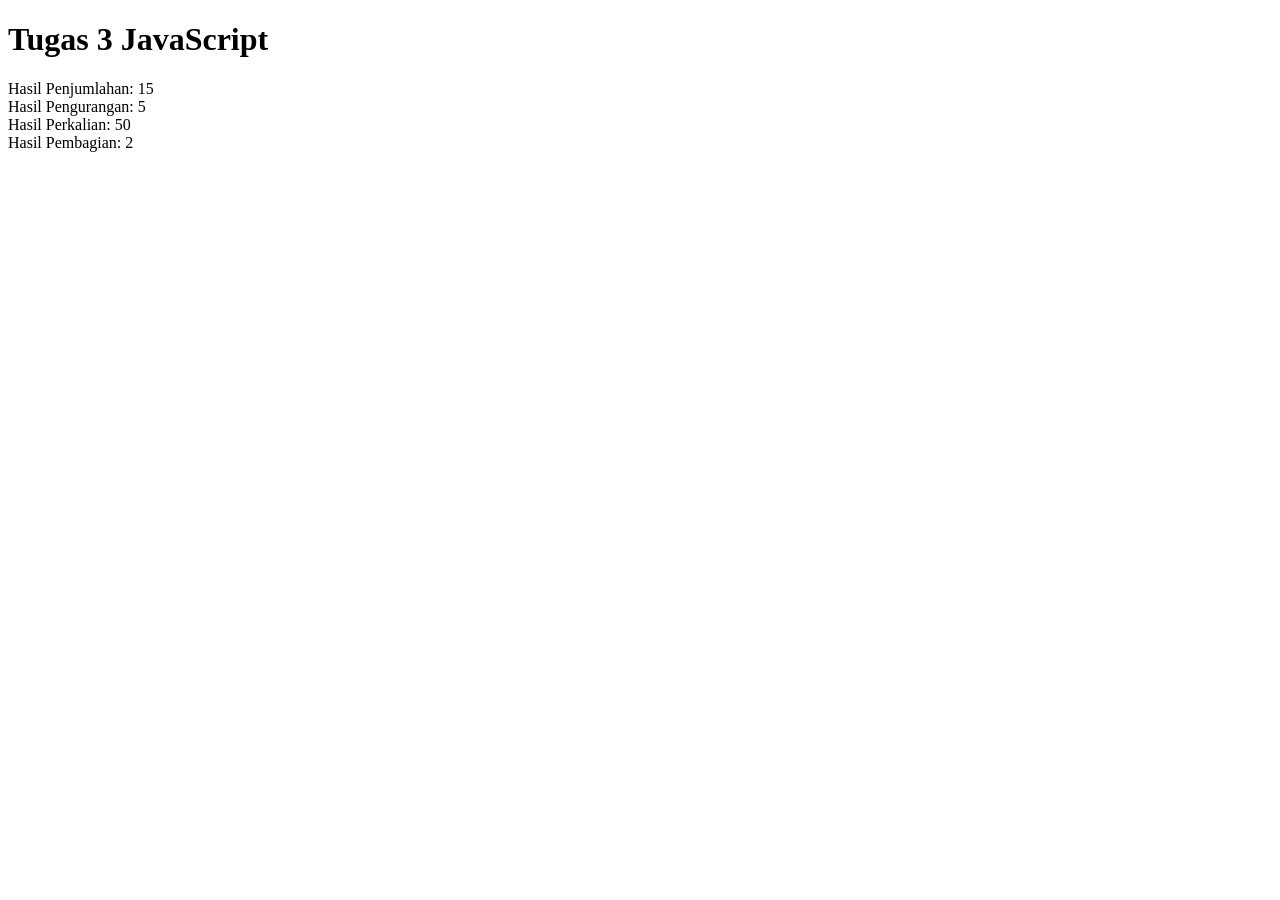
<file: web_javascript/tugas1-js.html/tugas3-js.html>
<!DOCTYPE html>
<html lang="en">
<head>
    <meta charset="UTF-8">
    <meta name="viewport" content="width=device-width, initial-scale=1.0">
    <title>Document</title>
</head>
<body>
    <h1>Tugas 3 JavaScript</h1>

    <script type="text/javascript">
       let angka1 = 10;
       let angka2 = 5; 

        //penjumlahan
         let hasil1 = angka1 + angka2;
         document.write("Hasil Penjumlahan: " + hasil1 + "<br>");
        //pengurangan
         let hasil2 = angka1 - angka2;
         document.write("Hasil Pengurangan: " + hasil2 + "<br>");
         //perkalian
         let hasil3 = angka1 * angka2;
         document.write("Hasil Perkalian: " + hasil3 + "<br>");
         //pembagian
         let hasil4 = angka1 / angka2;
         document.write("Hasil Pembagian: " + hasil4 + "<br>");
    </script>
</body>
</html>
</file>
<file: web-CSS/CSS/style.CSS>
/* membuat body berwarna abu - abu dan font arial,sans-serif */
    /* membuat body berwarna abu - abu dan font arial,sans-serif */
body {
    background-color: whitesmoke;
    font-family: Arial, sans-serif;
    font-size: 16px;
}

/* membuat canvas putih ditengah */
.container {
    background-color: rgb(171, 38, 38);
    margin: 0 auto;
    width: 800px;
}

/* mengatur jarak dalam header */
.header {
    padding-top: 20px;
    padding-right: 20px;
    padding-left: 20px;
}

/* mengatur judul */
.header .judul {
    font-size: 40px;
    font-weight: bold;
    margin-bottom: 5px;
}

/* untuk navigasi atau menu atas */
.nav {
    padding: 0px;
}

.nav li {
    /* membuat list navigasi menjadi horizontal dan mengatur jarak antar menu */
    display: inline-block;
    margin-right: 10px; 
    margin-bottom: 20px;
}

/* mengatur link navigasi */
.nav li a {
    /* untuk menghilangkan garis bawah pada link navigasi dan mengatur warna link navigasi */
    text-decoration: none;
    color: rgb(34, 56, 181);
}

/* membuat animasi saat link di sorot */
.nav li a:hover {
    background-color: pink;
    color: white;
}
/*untuk css banner*/
.banner {
    height: 300px;
    background-image: url('../img/HAECHAN.jpeg'); /* Ganti dengan nama file gambar di folder img kamu */
    background-size: cover;
    background-position: center;
}
/*untuk isi*/
.isi {
    padding: 20px;
}
 
.isi h2 {
    font-size: 30px;
    font-weight: bold;
}
 
.isi .penulis {
    font-size: 14px;
    /*agar agak naik*/
    margin-top: -10px;
}
 
.isi .penulis a {
    text-decoration: none;
    color: rgb(34, 56, 181);
}

.isi p {
    font-size: 16px;
    margin-bottom: 10px;
}
/*untuk footer*/
.footer {
    background-color: navy;
    height: 50px;
    padding: 2px;
}
 
.footer .copyright {
    font-size: 16px;
    color: white;
    text-align: center;
}
</file>
<file: tugas 3/style.CSS>
/* untuk H1 warna merah dan ukuran font 30px */
   { 
    color: red;
    font-size: 30px;
   }

   /* untuk p warna hijau dan ukuran font 20px */
p {
    color: green;
    font-size: 20px;
    }

/* untuk h2 ukuran font 20px */
h2 {
    font-size: 2px;
}
</file>
